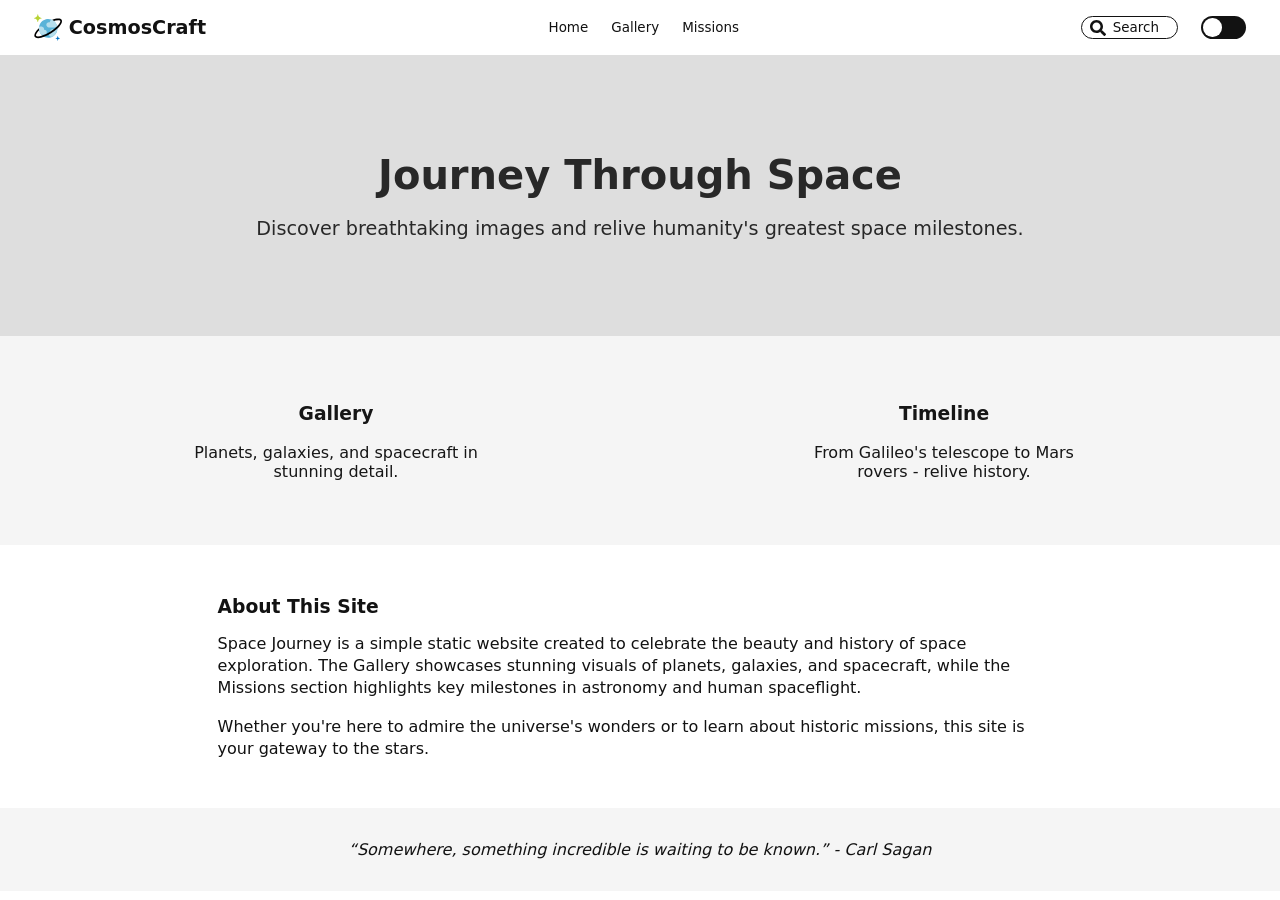
<file: index.html>
<!DOCTYPE html>
<html lang="en">

<head>
    <meta charset="UTF-8">
    <meta name="viewport" content="width=device-width, initial-scale=1.0">
    <meta name="description" content="Design of a static website about Space for hands-on web development practice.">
    <meta name="color-scheme" content="light dark">
    <link rel="stylesheet" href="style/style.css">
    <link rel="stylesheet" href="navbar/ham_menu.css">
    <link rel="stylesheet" href="navbar/search_bar.css">
    <link rel="stylesheet" href="navbar/search_result.css">
    <link rel="stylesheet" href="theme/switch_theme.css">
    <link rel="stylesheet" href="navbar/navbar.css">
    <link rel="stylesheet" href="home/home.css">
    <title>CosmosCraft - Home</title>
    <link rel="icon" type="image/x-icon" href="img/icon/cosmos.svg">
</head>

<body>
    <nav>
        <!-- Hamburger Menu Button (left) -->
        <button class="menu-toggle" id="menuToggle">
            <div class="hamburger"></div>
        </button>

        <!-- Brand / Logo (center) -->
        <div class="nav-left">
            <ul>
                <li>
                    <a href="index.html">
                        <img src="img/icon/cosmos.svg" alt="logo" class="brand-logo">
                    </a>
                    <span>
                        <a href="index.html">CosmosCraft</a>
                    </span>
                </li>
            </ul>
        </div>

        <!-- Navigation Links (collapsible centre menu) -->
        <div class="nav-center">
            <ul>
                <li><a href="index.html">Home</a></li>
                <li><a href="pages/gallery.html">Gallery</a></li>
                <li><a href="pages/missions.html">Missions</a></li>
            </ul>
        </div>

        <!-- Search / Theme (right) -->
        <div class="nav-right">
            <ul>
                <li class="search-container">
                    <div class="search-box" id="searchBox">
                        <div class="search-icon"></div>
                        <span class="search-label">Search</span>
                        <input type="text" id="searchInput" placeholder="Search..." autocomplete="off">
                        <button class="cancel" id="cancelBtn"></button>
                    </div>
                    <!-- Dropdown results -->
                    <div class="search-results" id="searchResults"></div>
                </li>
                <li>
                    <button class="theme-toggle" id="themeToggle">
                        <div class="toggle-circle"></div>
                    </button>
                </li>
            </ul>
        </div>
    </nav>

    <!-- Hero Section -->
    <section class="main-heading">
        <h2>Journey Through Space</h2>
        <p>Discover breathtaking images and relive humanity's greatest space milestones.</p>
    </section>

    <!-- Highlights -->
    <section class="highlights">
        <div class="highlight">
            <h3>Gallery</h3>
            <p>Planets, galaxies, and spacecraft in stunning detail.</p>
        </div>
        <div class="highlight">
            <h3>Timeline</h3>
            <p>From Galileo's telescope to Mars rovers - relive history.</p>
        </div>
    </section>
    <section class="content">
        <h3>About This Site</h3>
        <p>
            Space Journey is a simple static website created to celebrate the beauty and history of space exploration.
            The Gallery showcases stunning visuals of planets, galaxies, and spacecraft, while the Missions section
            highlights key milestones in astronomy and human spaceflight.
        </p>
        <p>
            Whether you're here to admire the universe's wonders or to learn about historic missions,
            this site is your gateway to the stars.
        </p>
    </section>

    <!-- Footer -->
    <footer>
        <p>“Somewhere, something incredible is waiting to be known.” - Carl Sagan</p>
    </footer>

    <!-- scripts -->
    <script src="navbar/hamburger_menu.js"></script>
    <script src="navbar/serach.js"></script>
    <script src="theme/switch_theme.js"></script>
</body>

</html>
</file>
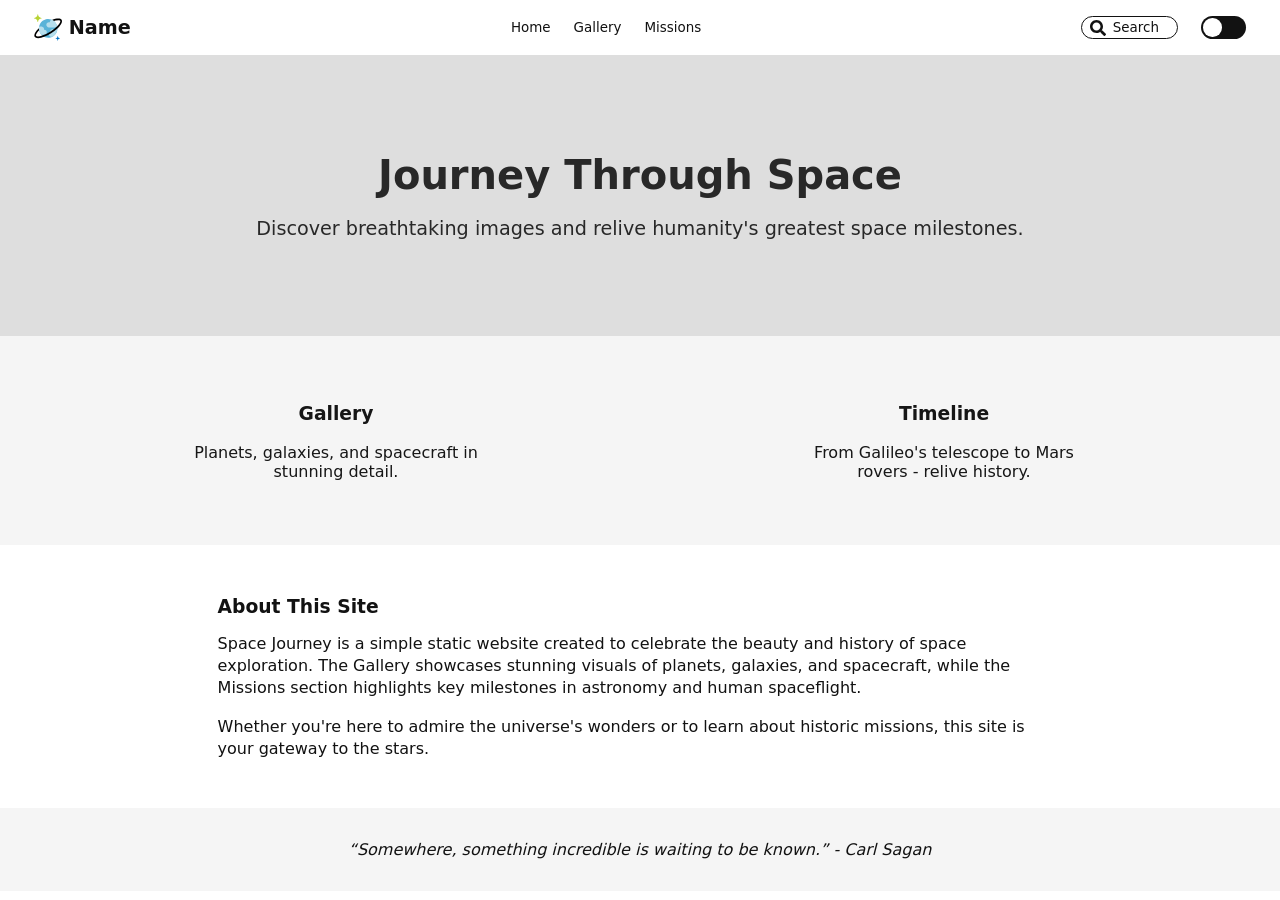
<file: pages/index.html>
<!DOCTYPE html>
<html lang="en">

<head>
    <meta charset="UTF-8">
    <meta name="viewport" content="width=device-width, initial-scale=1.0">
    <meta name="description" content="Design of a static website about Space for hands-on web development practice.">
    <link rel="stylesheet" href="../style/style.css">
    <link rel="stylesheet" href="../navbar/ham_menu.css">
    <link rel="stylesheet" href="../navbar/search_bar.css">
    <link rel="stylesheet" href="../navbar/search_result.css">
    <link rel="stylesheet" href="../theme/switch_theme.css">
    <link rel="stylesheet" href="../navbar/navbar.css">
    <link rel="stylesheet" href="../home/home.css">
    <title>CosmosCraft - Home</title>
    <link rel="icon" type="image/x-icon" href="../img/icon/cosmos.svg">
</head>

<body>
    <nav>
        <!-- Hamburger Menu Button (left) -->
        <button class="menu-toggle" id="menuToggle">
            <div class="hamburger"></div>
        </button>

        <!-- Brand / Logo (center) -->
        <div class="nav-left">
            <ul>
                <li>
                    <a href="index.html">
                        <img src="../img/icon/cosmos.svg" alt="logo" class="brand-logo">
                    </a>
                    <span>
                        <a href="index.html">Name</a>
                    </span>
                </li>
            </ul>
        </div>

        <!-- Navigation Links (collapsible centre menu) -->
        <div class="nav-center">
            <ul>
                <li><a href="index.html">Home</a></li>
                <li><a href="gallery.html">Gallery</a></li>
                <li><a href="missions.html">Missions</a></li>
            </ul>
        </div>

        <!-- Search / Theme (right) -->
        <div class="nav-right">
            <ul>
                <li class="search-container">
                    <div class="search-box" id="searchBox">
                        <div class="search-icon"></div>
                        <span class="search-label">Search</span>
                        <input type="text" id="searchInput" placeholder="Search..." autocomplete="off">
                        <button class="cancel" id="cancelBtn"></button>
                    </div>
                    <!-- Dropdown results -->
                    <div class="search-results" id="searchResults"></div>
                </li>
                <li>
                    <button class="theme-toggle" id="themeToggle">
                        <div class="toggle-circle"></div>
                    </button>
                </li>
            </ul>
        </div>
    </nav>

    <!-- Hero Section -->
    <section class="main-heading">
        <h2>Journey Through Space</h2>
        <p>Discover breathtaking images and relive humanity's greatest space milestones.</p>
    </section>

    <!-- Highlights -->
    <section class="highlights">
        <div class="highlight">
            <h3>Gallery</h3>
            <p>Planets, galaxies, and spacecraft in stunning detail.</p>
        </div>
        <div class="highlight">
            <h3>Timeline</h3>
            <p>From Galileo's telescope to Mars rovers - relive history.</p>
        </div>
    </section>
    <section class="content">
        <h3>About This Site</h3>
        <p>
            Space Journey is a simple static website created to celebrate the beauty and history of space exploration.
            The Gallery showcases stunning visuals of planets, galaxies, and spacecraft, while the Missions section
            highlights key milestones in astronomy and human spaceflight.
        </p>
        <p>
            Whether you're here to admire the universe's wonders or to learn about historic missions,
            this site is your gateway to the stars.
        </p>
    </section>

    <!-- Footer -->
    <footer>
        <p>“Somewhere, something incredible is waiting to be known.” - Carl Sagan</p>
    </footer>

    <!-- scripts -->
    <script src="../navbar/hamburger_menu.js"></script>
    <script src="../navbar/serach.js"></script>
    <script src="../theme/switch_theme.js"></script>
</body>

</html>
</file>
<file: style/style.css>
:root {
    color-scheme: light dark;

    --main-heading-font: Verdana, Geneva, Tahoma, sans-serif;
    --main-body-font: 'Franklin Gothic Medium', 'Arial Narrow', Arial, sans-serif;
    --close-icon: "\2716";

    --page-bg: rgb(255, 255, 255);
    --primary-text-color: rgb(18, 18, 18);
    --secondary-text-color: rgb(68, 68, 68);
    --border-color: rgb(176, 176, 176);
    --hover-color: rgb(160, 160, 160);
    --button-color: rgb(136, 136, 136);
    --overlay-color: rgba(250, 250, 250, 0.99);
    --overlay-secondary-color: rgba(245, 245, 245, 0.99);
}

body {
    margin: 0;
    padding: 0;
    font-family: system-ui, -apple-system, BlinkMacSystemFont, 'Segoe UI', Roboto, Oxygen, Ubuntu, Cantarell, 'Open Sans', 'Helvetica Neue', sans-serif;
    background-color: var(--page-bg);
    color: var(--primary-text-color);
}

body.dark-theme {
    --page-bg: rgb(18, 18, 18);
    --primary-text-color: rgb(224, 224, 224);
    --secondary-text-color: rgb(176, 176, 176);
    --border-color: rgb(68, 68, 68);
    --overlay-color: rgb(23, 23, 23, 0.99);
    --overlay-secondary-color: rgb(28, 28, 28, 0.99);
}

.background {
    background-color: var(--page-bg);
}

.icon {
    display: inline-block;
    width: 1.5rem;
    height: 1.5rem;
    vertical-align: middle;
}

.text_link {
    display: inline-block;
    font-family: var(--main-body-font);
    font-size: small;
    font-style: italic;
}
</file>
<file: navbar/ham_menu.css>
/* ===== HAMBURGER MENU BUTTON ===== */
.menu-toggle {
    display: none;
    /* Hidden on desktop */
    background-color: transparent;
    border: none;
    cursor: pointer;
    padding: 0.2rem;
    z-index: 11;
}

.hamburger {
    display: block;
    width: 1.5rem;
    height: 0.15rem;
    border-radius: 2px;
    background-color: var(--primary-text-color);
    /* middle bar */
    position: relative;
    transition: all 0.3s ease;
}

.hamburger::before,
.hamburger::after {
    content: '';
    position: absolute;
    width: 100%;
    height: 0.15rem;
    border-radius: 2px;
    background-color: var(--primary-text-color);
    left: 0;
    transition: all 0.3s ease;
}

.hamburger::before {
    top: -5px;
}

.hamburger::after {
    top: 5px;
}

/* Hamburger animation when active */
.menu-toggle.active .hamburger {
    background-color: transparent;
}

.menu-toggle.active .hamburger::before {
    top: 0;
    transform: rotate(45deg);
}

.menu-toggle.active .hamburger::after {
    top: 0;
    transform: rotate(-45deg);
}

.menu-toggle:hover {
  background-color: transparent; /* keep it clear */
  box-shadow: none;              /* remove default focus/hover shadow */
}
</file>
<file: navbar/search_bar.css>
/* Container for positioning context */
.search-container {
  position: relative;
  /* This creates positioning context */
  display: inline-block;
  /* Maintains space even when search-box is absolute */
  min-width: fit-content;
  /* Reserves minimum space */
}

.search-box {
  display: flex;
  align-items: center;
  justify-content: center;
  background-color: var(--nav-bg);
  border-radius: 9999px;
  padding: 2px 8px;
  border: 1px solid var(--primary-text-color);
  cursor: pointer;
  gap: 0.4rem;
  width: fit-content;
  margin: 0;
  transition: all 0.3s cubic-bezier(0.4, 0, 0.2, 1);
  /* Smoother easing */
  position: relative;
  /* Always positioned, just changes to absolute */
}

/* Expanded state - floats over navbar, expands LEFT */
.search-box.expanded {
  position: absolute;
  right: 0;
  /* Anchor to right edge, expands leftward */
  top: 50%;
  transform: translateY(-50%);
  transform-origin: right left;
  width: var(--dynamic-width);
  /* Fixed width when expanded */
  z-index: 12;
  /* Above other elements */
  background-color: var(--nav-bg);
  /* Match navbar background */
}

.search-label {
  font-size: var(--nav-font-size);
  color: var(--primary-text-color);
  transition: opacity 0.25s ease, width 0.25s ease;
  /* Faster transition */
  white-space: nowrap;
}

.search-icon {
  width: 1rem;
  height: 1rem;
  background-color: var(--primary-text-color);
  -webkit-mask: url("../img/icon/search-solid.svg") no-repeat center;
  mask: url("../img/icon/search-solid.svg") no-repeat center;
  -webkit-mask-size: contain;
  mask-size: contain;
}

.search-box.expanded .search-label {
  opacity: 0;
  width: 0;
  pointer-events: none;
}

.search-box input {
  border: none;
  outline: none;
  background: transparent;
  font-size: var(--nav-font-size);
  color: var(--primary-text-color);
  width: 0;
  opacity: 0;
  transition: opacity 0.3s ease 0.1s, width 0.3s ease;
}

.search-box.expanded input {
  width: 100%;
  /* Fill available space */
  flex: 1;
  /* Take remaining space */
  opacity: 1;
}

.search-box .cancel {
  border: none;
  background: transparent;
  color: var(--primary-text-color);
  cursor: pointer;
  display: none;
  flex-shrink: 0;
  /* Don't shrink */
  font-size: 1rem;
}

.search-box.expanded .cancel {
  display: inline-flex;
  align-items: center;
}

.cancel::before {
  content: var(--close-icon);
  color: var(--primary-text-color);
  font-size: 1rem;
}


/* Ensure icons don't shrink */
.search-box {
  flex-shrink: 0;
  display: flex;
  align-items: center;
}

/* ===== HIDE CENTER ELEMENTS WHEN SEARCH IS ACTIVE ===== */

/* Desktop (>768px): Hide nav-center (navigation links) */
@media (min-width: 769px) {

  .search-box.expanded~* .nav-center,
  nav:has(.search-box.expanded) .nav-center {
    opacity: 0;
    visibility: hidden;
    pointer-events: none;
    transition: opacity 0.2s ease, visibility 0.2s ease;
  }
}

/* Mobile/Tablet (≤768px): Hide nav-left (brand/logo) */
@media (max-width: 768px) {
  nav:has(.search-box.expanded) .nav-left {
    opacity: 0;
    visibility: hidden;
    pointer-events: none;
    transition: opacity 0.2s ease, visibility 0.2s ease;
  }

  /* Keep hamburger menu visible */
  nav:has(.search-box.expanded) .menu-toggle {
    opacity: 1;
    visibility: visible;
    pointer-events: auto;
  }
}

nav:has(.search-box.expanded)::before {
  content: '';
  position: absolute;
  top: 0;
  left: 0;
  right: 0;
  bottom: 0;
  background: var(--nav-bg);
  opacity: 0.95;
  z-index: 11;
  pointer-events: none;
}

nav:has(.search-box.expanded) .search-box {
  z-index: 12;
}
</file>
<file: navbar/search_result.css>
/* Search Results Dropdown */
.search-results {
    position: absolute;
    top: calc(100% + 8px);
    right: 0;
    width: var(--dynamic-width);
    background-color: var(--overlay-color);
    border: 1px solid var(--primary-text-color);
    border-radius: 0.5rem;
    overflow: hidden;
    z-index: 100;
    display: none;
    /* Hidden by default */
    max-height: 400px;
    overflow-y: auto;
}

.search-results.visible {
    display: block;
}

/* No results message */
.search-no-results {
    padding: 1rem;
    text-align: center;
    color: var(--primary-text-color);
    font-size: var(--nav-font-size);
}

/* Individual result item */
.search-result-item {
    display: flex;
    align-items: center;
    gap: 0.75rem;
    padding: 0.6rem 1rem;
    cursor: pointer;
    transition: background-color 0.2s ease;
    text-decoration: none;
    color: var(--primary-text-color);
}

.search-result-item:hover {
    background-color: var(--color-hover);
}

/* Thumbnail in result */
.search-result-item img {
    width: 2.5rem;
    height: auto;
    object-fit: cover;
    border-radius: 0.25rem;
    flex-shrink: 0;
}

/* Result text */
.search-result-text {
    display: flex;
    flex-direction: column;
    gap: 0.2rem;
}

.search-result-title {
    font-size: 0.9rem;
    font-weight: bold;
    color: var(--primary-text-color);
}

.search-result-desc {
    font-size: 0.8rem;
    opacity: 0.7;
}

/* Highlight matched text */
.search-result-title mark,
.search-result-desc mark {
    background-color: yellow;
    color: black;
    border-radius: 2px;
    padding: 0 2px;
}

/* Scrollbar styling */
.search-results::-webkit-scrollbar {
    width: 4px;
}

.search-results::-webkit-scrollbar-thumb {
    background-color: var(--primary-text-color);
    border-radius: 4px;
    opacity: 0.5;
}
</file>
<file: theme/switch_theme.css>
.theme-toggle {
    width: clamp(24px, 5vh, 60px);
    height: clamp(12px, 2.5vh, 30px);
    background-color: var(--primary-text-color);
    border-radius: 9999px;
    border: none;
    cursor: pointer;
    position: relative;
    display: inline-flex;
    align-items: center;
    justify-content: flex-start;
    margin: 0;
    padding: 0;
    transition: background-color 0.3s ease;
}

.toggle-circle {
    width: calc(50% - 4px);
    /* Knob is half width minus padding */
    height: calc(100% - 4px);
    /* Slightly smaller than track */
    background-color: var(--page-bg);
    border-radius: 50%;
    position: absolute;
    top: 2px;
    /* Center vertically */
    left: 2px;
    /* Start position */
    transition: left 0.3s ease, background-color 0.3s ease;
}

body.dark-theme .toggle-circle {
    left: calc(50% + 2px);
}

.theme-toggle:hover{
    background-color: var(--primary-text-color);
}
</file>
<file: navbar/navbar.css>
:root {
    --nav-gap: clamp(0.4rem, 0.3vw + 0.2rem, 1.2rem);
    --nav-padding-x: 2vw;
    --nav-item-padding: min(1vh, 0.5rem) min(1vw, 0.5rem);
    --nav-font-size: clamp(0.8rem, 0.8vw + 0.2rem, 1.5rem);
    --brand-font-size: clamp(1.2rem, 1vw + 0.4rem, 2rem);
    --border-radius: min(1vw, 8px);
}

/* ===== NAVIGATION ===== */
nav {
    display: flex;
    justify-content: space-between;
    align-items: center;
    position: sticky;
    top: 0;
    z-index: 10;
    background-color: var(--page-bg);
    color: var(--primary-text-color);
    padding: 0.5rem var(--nav-padding-x);
}

nav ul {
    display: flex;
    align-items: center;
    padding: 0;
    margin: 0;
    list-style-type: none;
    gap: var(--nav-gap);
}

nav li {
    list-style-type: none;
    padding: 0.2rem;
    font-weight: 400;
    border-radius: var(--border-radius);
}

nav li a {
    text-decoration: none;
    color: var(--primary-text-color);
}

/* ===== NAV SECTIONS ===== */
.nav-left ul {
    justify-content: flex-start;
}

.nav-center ul {
    justify-content: center;
}

.nav-right ul {
    justify-content: flex-end;
}

/* ===== NAV ITEMS ===== */
.nav-left li {
    display: flex;
    align-items: center;
    gap: 0.4rem;
    font-weight: bold;
    font-size: var(--brand-font-size);
    padding: 0.2rem 0.5rem;
}

.nav-center li,
.nav-right li {
    display: flex;
    align-items: center;
    font-size: var(--nav-font-size);
    padding: var(--nav-item-padding);
}

/* Hover Effects */
.nav-center li:hover {
    background-color: var(--hover-color);
}

/* Icons & Images */
.nav-left img {
    max-width: 1.8rem;
    height: auto;
    object-fit: contain;
    display: block;
}

.nav-left span,
.nav-right span {
    line-height: 1;
}

/* ===== TABLET (768px and below) ===== */
@media (max-width: 768px) {
    :root {
        --nav-padding-x: 1rem;
        --nav-gap: 0.5rem;
    }

    nav {
        flex-wrap: wrap;
        position: sticky;
    }

    /* Hamburger Menu on left */
    .menu-toggle {
        display: block;
        order: 1;
        color: var(--primary-text-color);
    }

    /* Brand/logo in center */
    .nav-left {
        order: 2;
        flex: 1;
        display: flex;
        justify-content: center;
    }

    /* Search/theme icons on right */
    .nav-right {
        order: 3;
        display: flex;
        justify-content: flex-end;
    }

    /* Hide center nav by default */
    .nav-center {
        display: none;
        order: 4;
        position: fixed;
        left: 0;
        right: 0;
        z-index: 9;
        background-color: var(--page-bg);
        background-color: var(--page-bg);
    }

    .nav-center.active {
        display: block;
    }

    .nav-center ul {
        flex-direction: column;
        width: 100%;
        padding: 0;
        align-items: flex-start;
    }

    .nav-center li {
        width: 100%;
        text-align: left;
        font-size: 1rem;
        padding: 0.5rem 1rem;
    }

    .nav-center li a {
        width: 100%;
        text-align: left;
        display: block;
    }

    .nav-center li:hover {
        background-color: var(--hover-color);
    }

    /* Icons only on right */
    .nav-right ul>li>div>span {
        display: none;
    }
}

/* ===== MOBILE (576px and below) ===== */
@media (max-width: 576px) {
    :root {
        --nav-padding-x: 0.5rem;
        --nav-gap: 0.3rem;
    }

    .nav-center li {
        font-size: 0.95rem;
    }

    .nav-right li img {
        width: 1.3rem;
    }

    .nav-left img {
        width: 1.5rem;
    }
}

/* ===== VERY SMALL MOBILE (400px and below) ===== */
@media (max-width: 400px) {
    .nav-center li {
        font-size: 0.85rem;
    }
}
</file>
<file: home/home.css>
/* Hero */
.main-heading {
  text-align: center;
  padding: 4rem 2rem;
  background: var(--overlay-secondary-color);
  filter: invert(10%);
}

.main-heading h2 {
  font-size: 2.5rem;
  margin-bottom: 1rem;
}

.main-heading p {
  font-size: 1.2rem;
  margin-bottom: 2rem;
}

/* Highlights */
.highlights {
  display: flex;
  justify-content: space-around;
  padding: 3rem 2rem;
  background: var(--overlay-color);
  filter: invert(2%);
}

.highlight {
  max-width: 18rem;
  text-align: center;
}

/* Content */
.content {
  padding: 2rem;
  /* background:; */
  max-width: 66%;
  margin: 0 auto;
}

.content h3 {
  margin-bottom: 1rem;
}

.content p {
  margin-bottom: 1rem;
  line-height: 1.4;
}

/* Footer */
footer {
  text-align: center;
  padding: 1rem;
  background: var(--overlay-secondary-color);
  font-style: italic;
}
</file>
